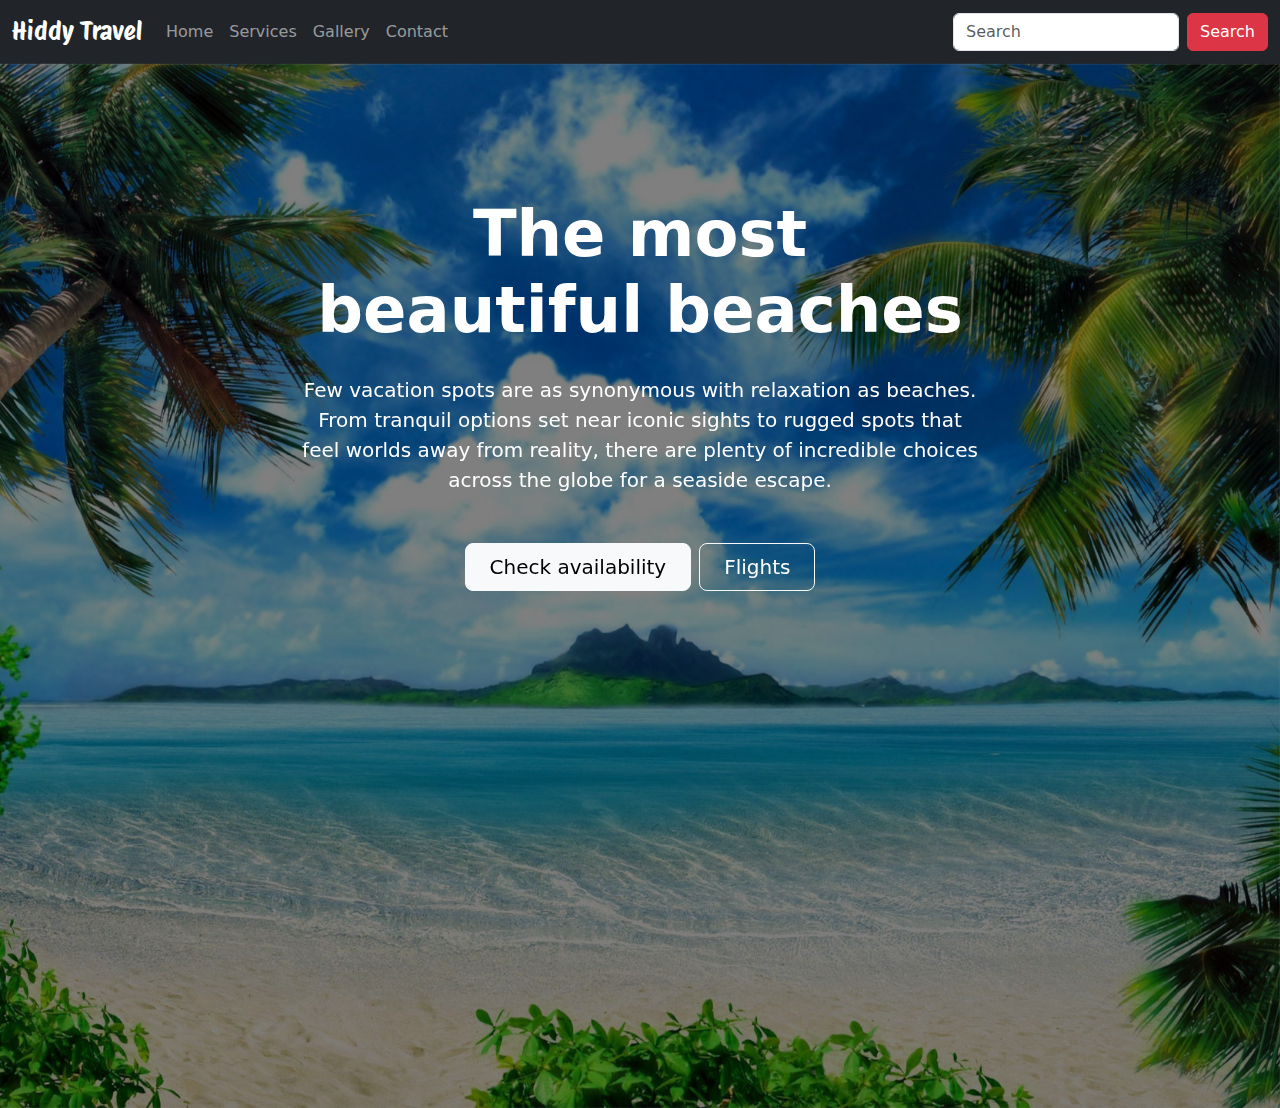
<file: index.html>
<!DOCTYPE html>
<html lang="en">

<head>
    <meta charset="UTF-8">
    <meta name="viewport" content="width=device-width, initial-scale=1.0">
    <link href="https://cdn.jsdelivr.net/npm/bootstrap@5.3.3/dist/css/bootstrap.min.css" rel="stylesheet"
        integrity="sha384-QWTKZyjpPEjISv5WaRU9OFeRpok6YctnYmDr5pNlyT2bRjXh0JMhjY6hW+ALEwIH" crossorigin="anonymous">
    <link rel="stylesheet" href="styles.css">
    <link rel="preconnect" href="https://fonts.googleapis.com">
    <link rel="preconnect" href="https://fonts.gstatic.com" crossorigin>
    <link href="https://fonts.googleapis.com/css2?family=Protest+Riot&display=swap" rel="stylesheet">
    <title>Bootstrap</title>
</head>

<body>
    <nav class="navbar navbar-expand-sm navbar-dark bg-dark">
        <div class="container-fluid">
            <a class="navbar-brand" href="">Hiddy Travel</a>
            <button class="navbar-toggler" type="button" data-bs-toggle="collapse" data-bs-target="#mynavbar">
                <span class="navbar-toggler-icon"></span>
            </button>
            <div class="collapse navbar-collapse" id="mynavbar">
                <ul class="navbar-nav me-auto">
                    <li class="nav-item">
                        <a class="nav-link" href="home.html">Home</a>
                    </li>
                    <li class="nav-item">
                        <a class="nav-link" href="services.html">Services</a>
                    </li>
                    <li class="nav-item">
                        <a class="nav-link" href="gallery.html">Gallery</a>
                    </li>
                    <li class="nav-item">
                        <a class="nav-link" href="contact.html">Contact</a>
                    </li>
                </ul>
                <form class="d-flex">
                    <input class="form-control me-2" type="text" placeholder="Search">
                    <button class="btn btn-danger" type="button">Search</button>
                </form>
            </div>
        </div>
    </nav>

    <!-- Hero 1 - HCF Bootstrap 5 Component -->
    <section class="px-5 py-6 py-xxl-10 hcf-bp-center hcf-bs-cover hcf-overlay hcf-transform img-fluid"
        style="background-image: url(/images/IntroBeach.jpg);">
        <div class="container">
            <div class="row justify-content-md-center">
                <div class="col-12 col-md-11 col-lg-9 col-xl-7 col-xxl-6 text-center text-white">
                    <h1 class="display-3 fw-bold mb-3">The most beautiful beaches</h1>
                    <p class="lead mb-5">Few vacation spots are as synonymous with relaxation as beaches.
                        From tranquil options set near iconic sights to rugged spots that feel worlds away from reality,
                        there are plenty of incredible choices across the globe for a seaside escape. </p>
                    <div class="d-grid gap-2 d-sm-flex justify-content-sm-center">
                        <button type="button" class="btn btn-light btn-lg px-4 gap-3"><a
                                href="https://www.ca.kayak.com/hotels">Check availability</a></button>
                        <button type="button" class="btn btn-outline-light btn-lg px-4"><a
                                href="https://www.ca.kayak.com/flights" style="color: white;">Flights</a></button>
                    </div>
                </div>
            </div>
        </div>
    </section>

    <script src="https://cdn.jsdelivr.net/npm/bootstrap@5.3.3/dist/js/bootstrap.bundle.min.js"
        integrity="sha384-YvpcrYf0tY3lHB60NNkmXc5s9fDVZLESaAA55NDzOxhy9GkcIdslK1eN7N6jIeHz"
        crossorigin="anonymous"></script>
</body>

</html>
</file>
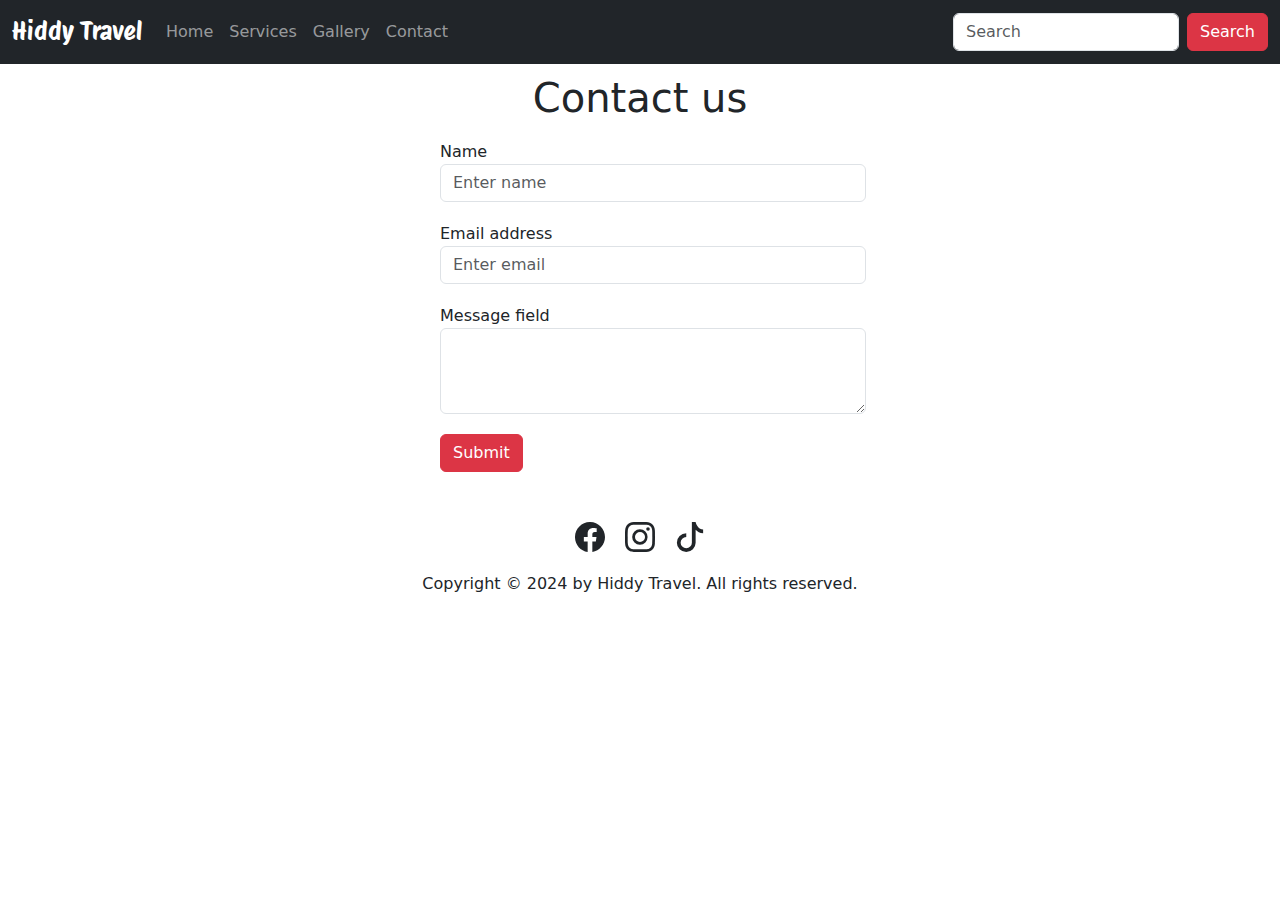
<file: contact.html>
<!DOCTYPE html>
<html lang="en">

<head>
    <meta charset="UTF-8">
    <meta name="viewport" content="width=device-width, initial-scale=1.0">
    <link href="https://cdn.jsdelivr.net/npm/bootstrap@5.3.3/dist/css/bootstrap.min.css" rel="stylesheet"
        integrity="sha384-QWTKZyjpPEjISv5WaRU9OFeRpok6YctnYmDr5pNlyT2bRjXh0JMhjY6hW+ALEwIH" crossorigin="anonymous">
    <link rel="stylesheet"
        href="https://fonts.googleapis.com/css2?family=Material+Symbols+Outlined:opsz,wght,FILL,GRAD@24,400,0,0" />
    <link rel="stylesheet" href="styles.css">
    <link rel="preconnect" href="https://fonts.googleapis.com">
    <link rel="preconnect" href="https://fonts.gstatic.com" crossorigin>
    <link href="https://fonts.googleapis.com/css2?family=Protest+Riot&display=swap" rel="stylesheet">
    <title>Bootstrap</title>
</head>

<body>
    <nav class="navbar navbar-expand-sm navbar-dark bg-dark">
        <div class="container-fluid">
            <a class="navbar-brand" href="">Hiddy Travel</a>
            <button class="navbar-toggler" type="button" data-bs-toggle="collapse" data-bs-target="#mynavbar">
                <span class="navbar-toggler-icon"></span>
            </button>
            <div class="collapse navbar-collapse" id="mynavbar">
                <ul class="navbar-nav me-auto">
                    <li class="nav-item">
                        <a class="nav-link" href="home.html">Home</a>
                    </li>
                    <li class="nav-item">
                        <a class="nav-link" href="services.html">Services</a>
                    </li>
                    <li class="nav-item">
                        <a class="nav-link" href="gallery.html">Gallery</a>
                    </li>
                    <li class="nav-item">
                        <a class="nav-link" href="contact.html">Contact</a>
                    </li>
                </ul>
                <form class="d-flex">
                    <input class="form-control me-2" type="text" placeholder="Search">
                    <button class="btn btn-danger" type="button">Search</button>
                </form>
            </div>
        </div>
    </nav>

    <h1>Contact us</h1>
    <div class="container-form">
        <form>
            <div class="form-group">
                <label for="exampleInputEmail1">Name</label>
                <input type="name" class="form-control" id="inputname" aria-describedby="nameHelp"
                    placeholder="Enter name">
            </div>
            <div class="form-group">
                <label for="exampleInputEmail1">Email address</label>
                <input type="email" class="form-control" id="exampleInputEmail1" aria-describedby="emailHelp"
                    placeholder="Enter email">
            </div>
            <div class="form-group">
                <label for="exampleFormControlTextarea1">Message field</label>
                <textarea class="form-control" id="exampleFormControlTextarea1" rows="3"></textarea>
            </div>
            <button type="submit" class="btn btn-danger">Submit</button>
        </form>
    </div>

    <footer class="container-footer">
        <div class="socialmedia">
            <div class="icon">
                <svg xmlns="http://www.w3.org/2000/svg" width="30" height="30" fill="currentColor"
                    class="bi bi-facebook" viewBox="0 0 16 16">
                    <path
                        d="M16 8.049c0-4.446-3.582-8.05-8-8.05C3.58 0-.002 3.603-.002 8.05c0 4.017 2.926 7.347 6.75 7.951v-5.625h-2.03V8.05H6.75V6.275c0-2.017 1.195-3.131 3.022-3.131.876 0 1.791.157 1.791.157v1.98h-1.009c-.993 0-1.303.621-1.303 1.258v1.51h2.218l-.354 2.326H9.25V16c3.824-.604 6.75-3.934 6.75-7.951" />
                </svg>
            </div>
            <div class="icon">
                <svg xmlns="http://www.w3.org/2000/svg" width="30" height="30" fill="currentColor"
                    class="bi bi-instagram" viewBox="0 0 16 16">
                    <path
                        d="M8 0C5.829 0 5.556.01 4.703.048 3.85.088 3.269.222 2.76.42a3.9 3.9 0 0 0-1.417.923A3.9 3.9 0 0 0 .42 2.76C.222 3.268.087 3.85.048 4.7.01 5.555 0 5.827 0 8.001c0 2.172.01 2.444.048 3.297.04.852.174 1.433.372 1.942.205.526.478.972.923 1.417.444.445.89.719 1.416.923.51.198 1.09.333 1.942.372C5.555 15.99 5.827 16 8 16s2.444-.01 3.298-.048c.851-.04 1.434-.174 1.943-.372a3.9 3.9 0 0 0 1.416-.923c.445-.445.718-.891.923-1.417.197-.509.332-1.09.372-1.942C15.99 10.445 16 10.173 16 8s-.01-2.445-.048-3.299c-.04-.851-.175-1.433-.372-1.941a3.9 3.9 0 0 0-.923-1.417A3.9 3.9 0 0 0 13.24.42c-.51-.198-1.092-.333-1.943-.372C10.443.01 10.172 0 7.998 0zm-.717 1.442h.718c2.136 0 2.389.007 3.232.046.78.035 1.204.166 1.486.275.373.145.64.319.92.599s.453.546.598.92c.11.281.24.705.275 1.485.039.843.047 1.096.047 3.231s-.008 2.389-.047 3.232c-.035.78-.166 1.203-.275 1.485a2.5 2.5 0 0 1-.599.919c-.28.28-.546.453-.92.598-.28.11-.704.24-1.485.276-.843.038-1.096.047-3.232.047s-2.39-.009-3.233-.047c-.78-.036-1.203-.166-1.485-.276a2.5 2.5 0 0 1-.92-.598 2.5 2.5 0 0 1-.6-.92c-.109-.281-.24-.705-.275-1.485-.038-.843-.046-1.096-.046-3.233s.008-2.388.046-3.231c.036-.78.166-1.204.276-1.486.145-.373.319-.64.599-.92s.546-.453.92-.598c.282-.11.705-.24 1.485-.276.738-.034 1.024-.044 2.515-.045zm4.988 1.328a.96.96 0 1 0 0 1.92.96.96 0 0 0 0-1.92m-4.27 1.122a4.109 4.109 0 1 0 0 8.217 4.109 4.109 0 0 0 0-8.217m0 1.441a2.667 2.667 0 1 1 0 5.334 2.667 2.667 0 0 1 0-5.334" />
                </svg>
            </div>
            <div class="icon">
                <svg xmlns="http://www.w3.org/2000/svg" width="30" height="30" fill="currentColor" class="bi bi-tiktok"
                    viewBox="0 0 16 16">
                    <path
                        d="M9 0h1.98c.144.715.54 1.617 1.235 2.512C12.895 3.389 13.797 4 15 4v2c-1.753 0-3.07-.814-4-1.829V11a5 5 0 1 1-5-5v2a3 3 0 1 0 3 3z" />
                </svg>
            </div>
        </div>
        <p>Copyright © 2024 by Hiddy Travel. All rights reserved.</p>
    </footer>

    <script src="https://cdn.jsdelivr.net/npm/bootstrap@5.3.3/dist/js/bootstrap.bundle.min.js"
        integrity="sha384-YvpcrYf0tY3lHB60NNkmXc5s9fDVZLESaAA55NDzOxhy9GkcIdslK1eN7N6jIeHz"
        crossorigin="anonymous"></script>

</body>

</html>
</file>
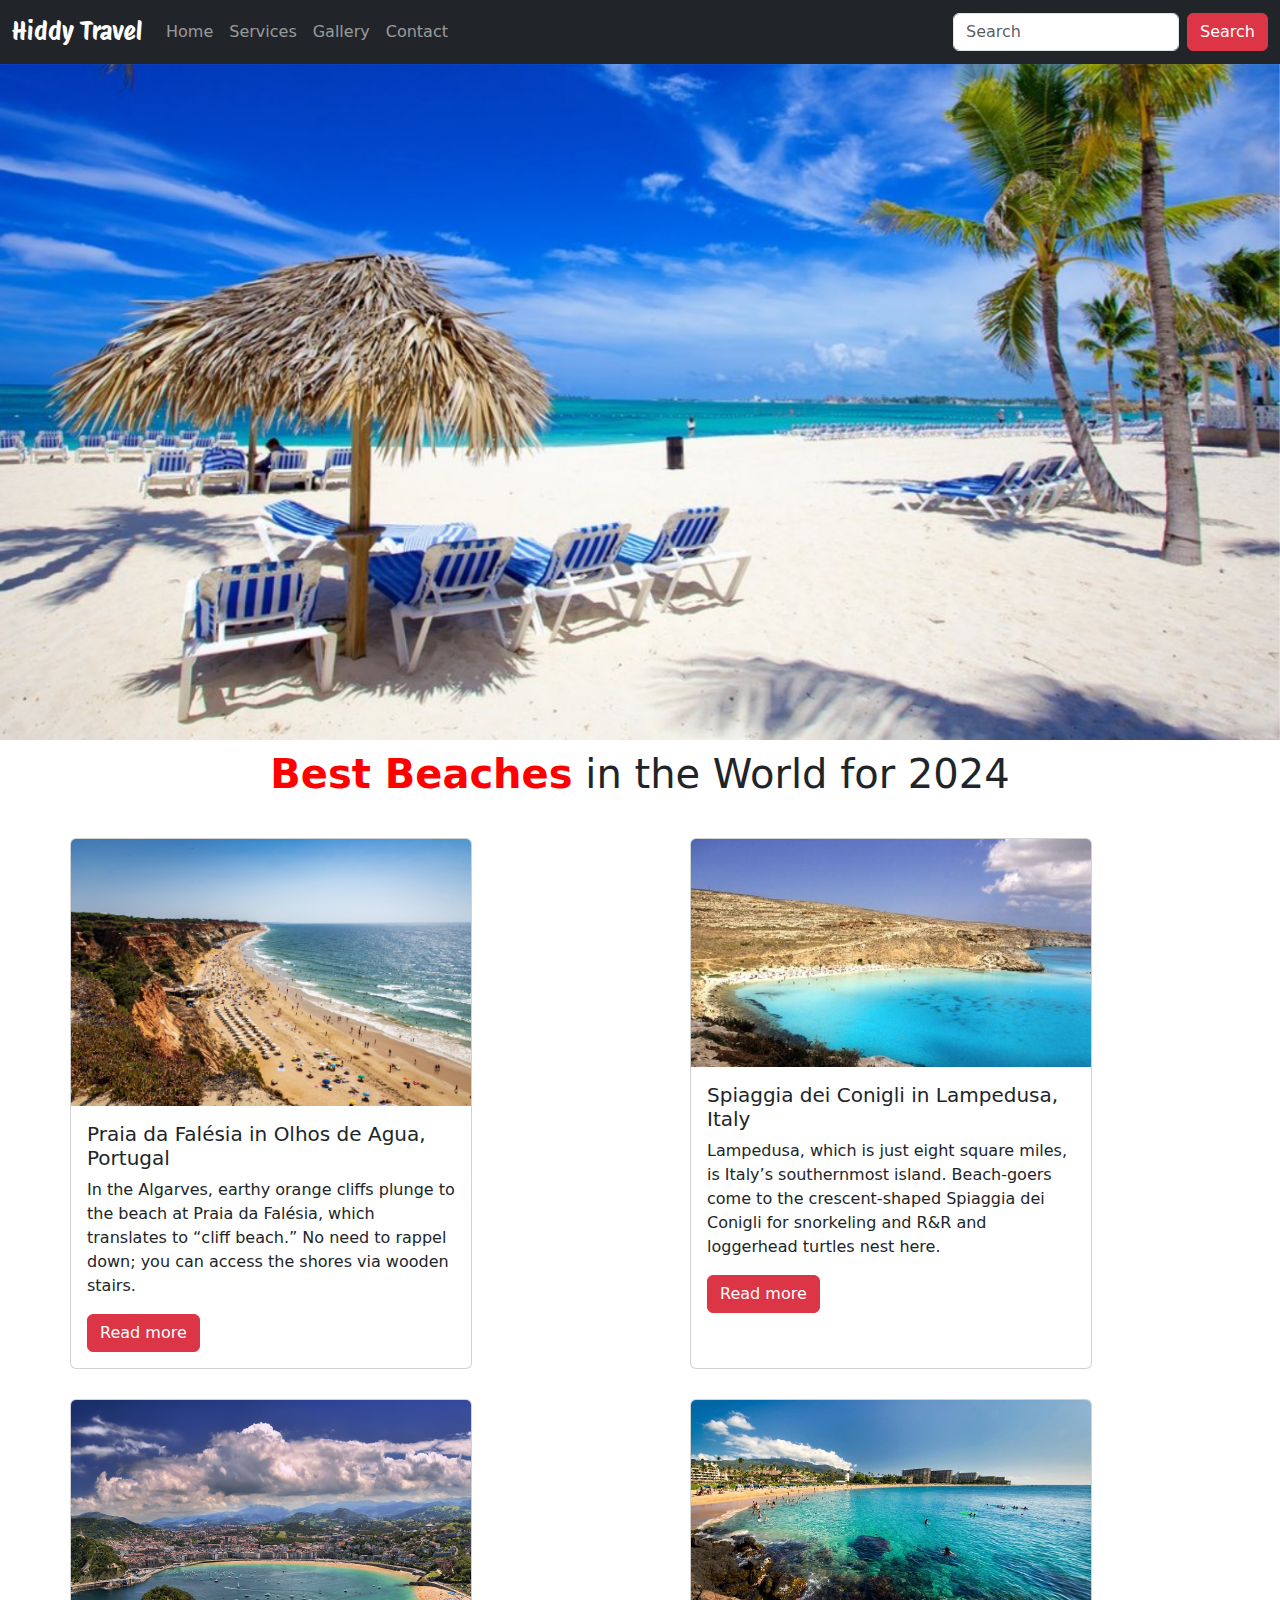
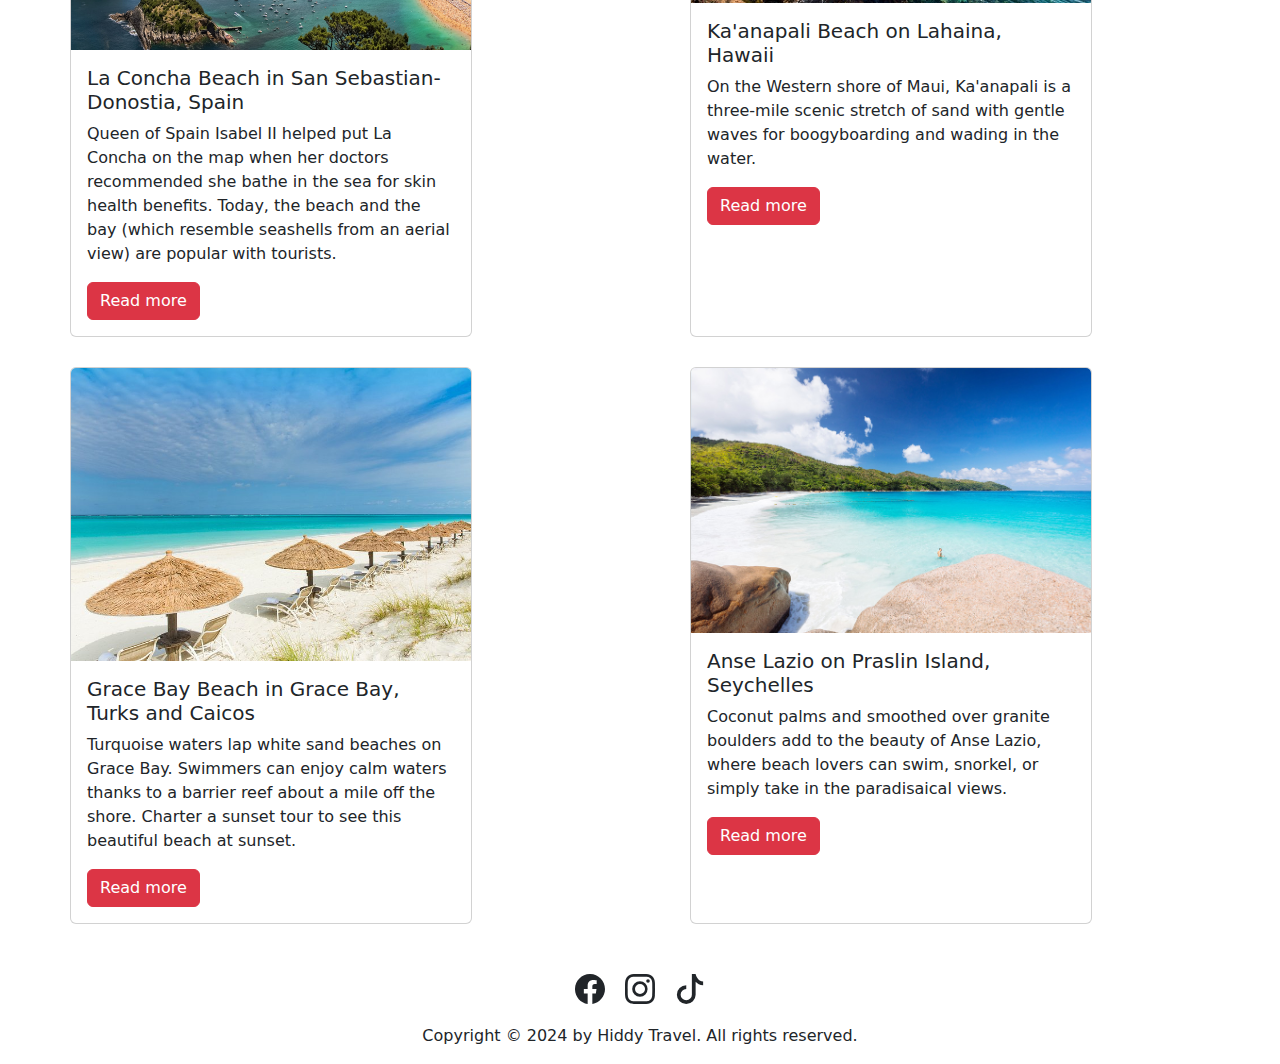
<file: gallery.html>
<!DOCTYPE html>
<html lang="en">

<head>
    <meta charset="UTF-8">
    <meta name="viewport" content="width=device-width, initial-scale=1.0">
    <link href="https://cdn.jsdelivr.net/npm/bootstrap@5.3.3/dist/css/bootstrap.min.css" rel="stylesheet"
        integrity="sha384-QWTKZyjpPEjISv5WaRU9OFeRpok6YctnYmDr5pNlyT2bRjXh0JMhjY6hW+ALEwIH" crossorigin="anonymous">
    <link rel="stylesheet"
        href="https://fonts.googleapis.com/css2?family=Material+Symbols+Outlined:opsz,wght,FILL,GRAD@24,400,0,0" />
    <link rel="stylesheet" href="styles.css">
    <link rel="preconnect" href="https://fonts.googleapis.com">
    <link rel="preconnect" href="https://fonts.gstatic.com" crossorigin>
    <link href="https://fonts.googleapis.com/css2?family=Protest+Riot&display=swap" rel="stylesheet">
    <title>Bootstrap</title>
</head>

<body>
    <nav class="navbar navbar-expand-sm navbar-dark bg-dark">
        <div class="container-fluid">
            <a class="navbar-brand" href="">Hiddy Travel</a>
            <button class="navbar-toggler" type="button" data-bs-toggle="collapse" data-bs-target="#mynavbar">
                <span class="navbar-toggler-icon"></span>
            </button>
            <div class="collapse navbar-collapse" id="mynavbar">
                <ul class="navbar-nav me-auto">
                    <li class="nav-item">
                        <a class="nav-link" href="home.html">Home</a>
                    </li>
                    <li class="nav-item">
                        <a class="nav-link" href="services.html">Services</a>
                    </li>
                    <li class="nav-item">
                        <a class="nav-link" href="gallery.html">Gallery</a>
                    </li>
                    <li class="nav-item">
                        <a class="nav-link" href="contact.html">Contact</a>
                    </li>
                </ul>
                <form class="d-flex">
                    <input class="form-control me-2" type="text" placeholder="Search">
                    <button class="btn btn-danger" type="button">Search</button>
                </form>
            </div>
        </div>
    </nav>

    <div id="carouselExampleSlidesOnly" class="carousel slide" data-bs-ride="carousel">
        <div class="carousel-inner">
            <div class="carousel-item active">
                <img src="images/gallery1.jpg" class="d-block w-100" alt="...">
            </div>
            <div class="carousel-item">
                <img src="images/gallery2.jpg" class="d-block w-100" alt="...">
            </div>
            <div class="carousel-item">
                <img src="images/gallery3.jpg" class="d-block w-100" alt="...">
            </div>
        </div>
    </div>

    <h1><span style="color:red; font-weight: bold;">Best Beaches</span> in the World for 2024</h1>

    <div class="container-card">
        <div class="card" style="width:400px;">
            <img class="card-img-top" src="/images/top1.jpg" alt="Card image">
            <div class="card-body">
                <h5 class="card-title">Praia da Falésia in Olhos de Agua, Portugal</h5>
                <p class="card-text">In the Algarves, earthy orange cliffs plunge to the beach at Praia da
                    Falésia,
                    which translates to “cliff beach.” No need to rappel down; you can access the shores via
                    wooden
                    stairs.</p>
                <a href="#" class="btn btn-danger">Read more</a>
            </div>
        </div>

        <div class="card" style="width:400px;">
            <img class="card-img-top" src="/images/top2.jpg" alt="Card image">
            <div class="card-body">
                <h5 class="card-title">Spiaggia dei Conigli in Lampedusa, Italy</h5>
                <p class="card-text">Lampedusa, which is just eight square miles, is Italy’s southernmost
                    island.
                    Beach-goers come to the crescent-shaped Spiaggia dei Conigli for snorkeling and R&R and
                    loggerhead
                    turtles nest here.</p>
                <a href="#" class="btn btn-danger">Read more</a>
            </div>
        </div>

        <div class="card" style="width:400px;">
            <img class="card-img-top" src="/images/top3.jpg" alt="Card image">
            <div class="card-body">
                <h5 class="card-title">La Concha Beach in San Sebastian-Donostia, Spain</h5>
                <p class="card-text">Queen of Spain Isabel II helped put La Concha on the map when her doctors
                    recommended she bathe in the sea for skin health benefits. Today, the beach and the bay
                    (which
                    resemble seashells from an aerial view) are popular with tourists.</p>
                <a href="#" class="btn btn-danger">Read more</a>
            </div>
        </div>

        <div class="card" style="width:400px;">
            <img class="card-img-top" src="/images/top4.jpg" alt="Card image">
            <div class="card-body">
                <h5 class="card-title">Ka'anapali Beach on Lahaina, Hawaii</h5>
                <p class="card-text">On the Western shore of Maui, Ka'anapali is a three-mile scenic stretch of
                    sand
                    with gentle waves for boogyboarding and wading in the water.</p>
                <a href="#" class="btn btn-danger">Read more</a>
            </div>
        </div>

        <div class="card" style="width:400px;">
            <img class="card-img-top" src="/images/top5.jpg" alt="Card image">
            <div class="card-body">
                <h5 class="card-title">Grace Bay Beach in Grace Bay, Turks and Caicos</h5>
                <p class="card-text">Turquoise waters lap white sand beaches on Grace Bay. Swimmers can enjoy
                    calm
                    waters thanks to a barrier reef about a mile off the shore. Charter a sunset tour to see
                    this
                    beautiful beach at sunset.</p>
                <a href="#" class="btn btn-danger">Read more</a>
            </div>
        </div>

        <div class="card" style="width:400px;">
            <img class="card-img-top" src="/images/top6.jpg" alt="Card image">
            <div class="card-body">
                <h5 class="card-title">Anse Lazio on Praslin Island, Seychelles</h5>
                <p class="card-text">Coconut palms and smoothed over granite boulders add to the beauty of Anse
                    Lazio,
                    where beach lovers can swim, snorkel, or simply take in the paradisaical views.</p>
                <a href="#" class="btn btn-danger">Read more</a>
            </div>
        </div>

    </div>

    <footer class="container-footer">
        <div class="socialmedia">
            <div class="icon">
                <svg xmlns="http://www.w3.org/2000/svg" width="30" height="30" fill="currentColor"
                    class="bi bi-facebook" viewBox="0 0 16 16">
                    <path
                        d="M16 8.049c0-4.446-3.582-8.05-8-8.05C3.58 0-.002 3.603-.002 8.05c0 4.017 2.926 7.347 6.75 7.951v-5.625h-2.03V8.05H6.75V6.275c0-2.017 1.195-3.131 3.022-3.131.876 0 1.791.157 1.791.157v1.98h-1.009c-.993 0-1.303.621-1.303 1.258v1.51h2.218l-.354 2.326H9.25V16c3.824-.604 6.75-3.934 6.75-7.951" />
                </svg>
            </div>
            <div class="icon">
                <svg xmlns="http://www.w3.org/2000/svg" width="30" height="30" fill="currentColor"
                    class="bi bi-instagram" viewBox="0 0 16 16">
                    <path
                        d="M8 0C5.829 0 5.556.01 4.703.048 3.85.088 3.269.222 2.76.42a3.9 3.9 0 0 0-1.417.923A3.9 3.9 0 0 0 .42 2.76C.222 3.268.087 3.85.048 4.7.01 5.555 0 5.827 0 8.001c0 2.172.01 2.444.048 3.297.04.852.174 1.433.372 1.942.205.526.478.972.923 1.417.444.445.89.719 1.416.923.51.198 1.09.333 1.942.372C5.555 15.99 5.827 16 8 16s2.444-.01 3.298-.048c.851-.04 1.434-.174 1.943-.372a3.9 3.9 0 0 0 1.416-.923c.445-.445.718-.891.923-1.417.197-.509.332-1.09.372-1.942C15.99 10.445 16 10.173 16 8s-.01-2.445-.048-3.299c-.04-.851-.175-1.433-.372-1.941a3.9 3.9 0 0 0-.923-1.417A3.9 3.9 0 0 0 13.24.42c-.51-.198-1.092-.333-1.943-.372C10.443.01 10.172 0 7.998 0zm-.717 1.442h.718c2.136 0 2.389.007 3.232.046.78.035 1.204.166 1.486.275.373.145.64.319.92.599s.453.546.598.92c.11.281.24.705.275 1.485.039.843.047 1.096.047 3.231s-.008 2.389-.047 3.232c-.035.78-.166 1.203-.275 1.485a2.5 2.5 0 0 1-.599.919c-.28.28-.546.453-.92.598-.28.11-.704.24-1.485.276-.843.038-1.096.047-3.232.047s-2.39-.009-3.233-.047c-.78-.036-1.203-.166-1.485-.276a2.5 2.5 0 0 1-.92-.598 2.5 2.5 0 0 1-.6-.92c-.109-.281-.24-.705-.275-1.485-.038-.843-.046-1.096-.046-3.233s.008-2.388.046-3.231c.036-.78.166-1.204.276-1.486.145-.373.319-.64.599-.92s.546-.453.92-.598c.282-.11.705-.24 1.485-.276.738-.034 1.024-.044 2.515-.045zm4.988 1.328a.96.96 0 1 0 0 1.92.96.96 0 0 0 0-1.92m-4.27 1.122a4.109 4.109 0 1 0 0 8.217 4.109 4.109 0 0 0 0-8.217m0 1.441a2.667 2.667 0 1 1 0 5.334 2.667 2.667 0 0 1 0-5.334" />
                </svg>
            </div>
            <div class="icon">
                <svg xmlns="http://www.w3.org/2000/svg" width="30" height="30" fill="currentColor" class="bi bi-tiktok"
                    viewBox="0 0 16 16">
                    <path
                        d="M9 0h1.98c.144.715.54 1.617 1.235 2.512C12.895 3.389 13.797 4 15 4v2c-1.753 0-3.07-.814-4-1.829V11a5 5 0 1 1-5-5v2a3 3 0 1 0 3 3z" />
                </svg>
            </div>
        </div>
        <p>Copyright © 2024 by Hiddy Travel. All rights reserved.</p>
    </footer>

    <script src="https://cdn.jsdelivr.net/npm/bootstrap@5.3.3/dist/js/bootstrap.bundle.min.js"
        integrity="sha384-YvpcrYf0tY3lHB60NNkmXc5s9fDVZLESaAA55NDzOxhy9GkcIdslK1eN7N6jIeHz"
        crossorigin="anonymous"></script>

</body>

</html>
</file>
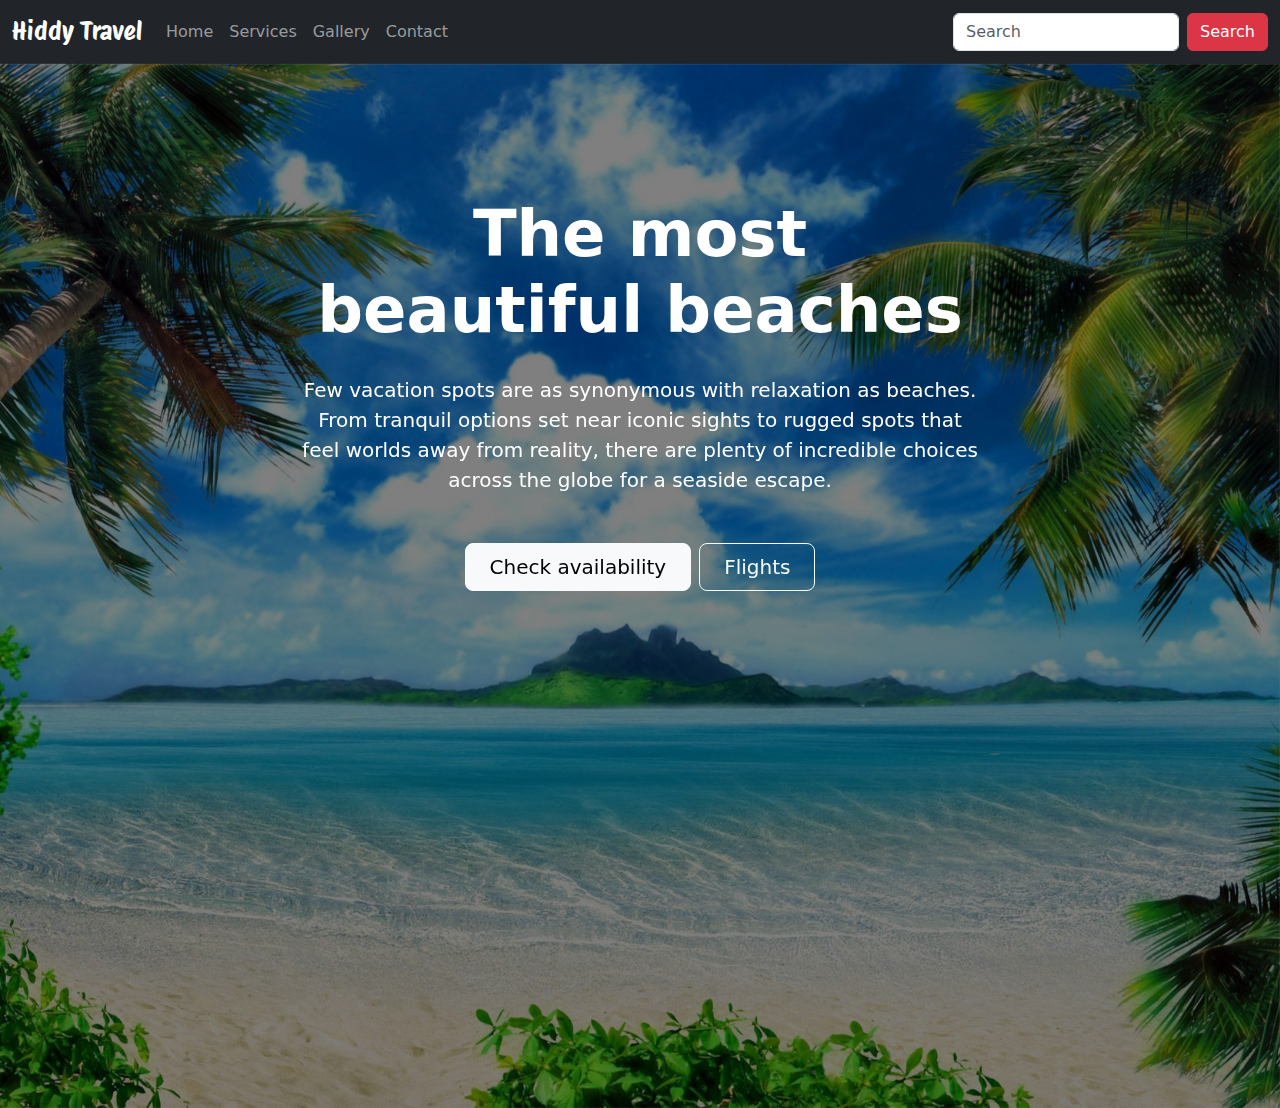
<file: home.html>
<!DOCTYPE html>
<html lang="en">

<head>
    <meta charset="UTF-8">
    <meta name="viewport" content="width=device-width, initial-scale=1.0">
    <link href="https://cdn.jsdelivr.net/npm/bootstrap@5.3.3/dist/css/bootstrap.min.css" rel="stylesheet"
        integrity="sha384-QWTKZyjpPEjISv5WaRU9OFeRpok6YctnYmDr5pNlyT2bRjXh0JMhjY6hW+ALEwIH" crossorigin="anonymous">
    <link rel="stylesheet" href="styles.css">
    <link rel="preconnect" href="https://fonts.googleapis.com">
    <link rel="preconnect" href="https://fonts.gstatic.com" crossorigin>
    <link href="https://fonts.googleapis.com/css2?family=Protest+Riot&display=swap" rel="stylesheet">
    <title>Bootstrap</title>
</head>

<body>
    <nav class="navbar navbar-expand-sm navbar-dark bg-dark">
        <div class="container-fluid">
            <a class="navbar-brand" href="">Hiddy Travel</a>
            <button class="navbar-toggler" type="button" data-bs-toggle="collapse" data-bs-target="#mynavbar">
                <span class="navbar-toggler-icon"></span>
            </button>
            <div class="collapse navbar-collapse" id="mynavbar">
                <ul class="navbar-nav me-auto">
                    <li class="nav-item">
                        <a class="nav-link" href="home.html">Home</a>
                    </li>
                    <li class="nav-item">
                        <a class="nav-link" href="services.html">Services</a>
                    </li>
                    <li class="nav-item">
                        <a class="nav-link" href="gallery.html">Gallery</a>
                    </li>
                    <li class="nav-item">
                        <a class="nav-link" href="contact.html">Contact</a>
                    </li>
                </ul>
                <form class="d-flex">
                    <input class="form-control me-2" type="text" placeholder="Search">
                    <button class="btn btn-danger" type="button">Search</button>
                </form>
            </div>
        </div>
    </nav>

    <!-- Hero 1 - HCF Bootstrap 5 Component -->
    <section class="px-5 py-6 py-xxl-10 hcf-bp-center hcf-bs-cover hcf-overlay hcf-transform img-fluid"
        style="background-image: url(/images/IntroBeach.jpg);">
        <div class="container">
            <div class="row justify-content-md-center">
                <div class="col-12 col-md-11 col-lg-9 col-xl-7 col-xxl-6 text-center text-white">
                    <h1 class="display-3 fw-bold mb-3">The most beautiful beaches</h1>
                    <p class="lead mb-5">Few vacation spots are as synonymous with relaxation as beaches.
                        From tranquil options set near iconic sights to rugged spots that feel worlds away from reality,
                        there are plenty of incredible choices across the globe for a seaside escape. </p>
                    <div class="d-grid gap-2 d-sm-flex justify-content-sm-center">
                        <button type="button" class="btn btn-light btn-lg px-4 gap-3">Check availability</button>
                        <button type="button" class="btn btn-outline-light btn-lg px-4">Flights</button>
                    </div>
                </div>
            </div>
        </div>
    </section>

    <script src="https://cdn.jsdelivr.net/npm/bootstrap@5.3.3/dist/js/bootstrap.bundle.min.js"
        integrity="sha384-YvpcrYf0tY3lHB60NNkmXc5s9fDVZLESaAA55NDzOxhy9GkcIdslK1eN7N6jIeHz"
        crossorigin="anonymous"></script>
</body>

</html>
</file>
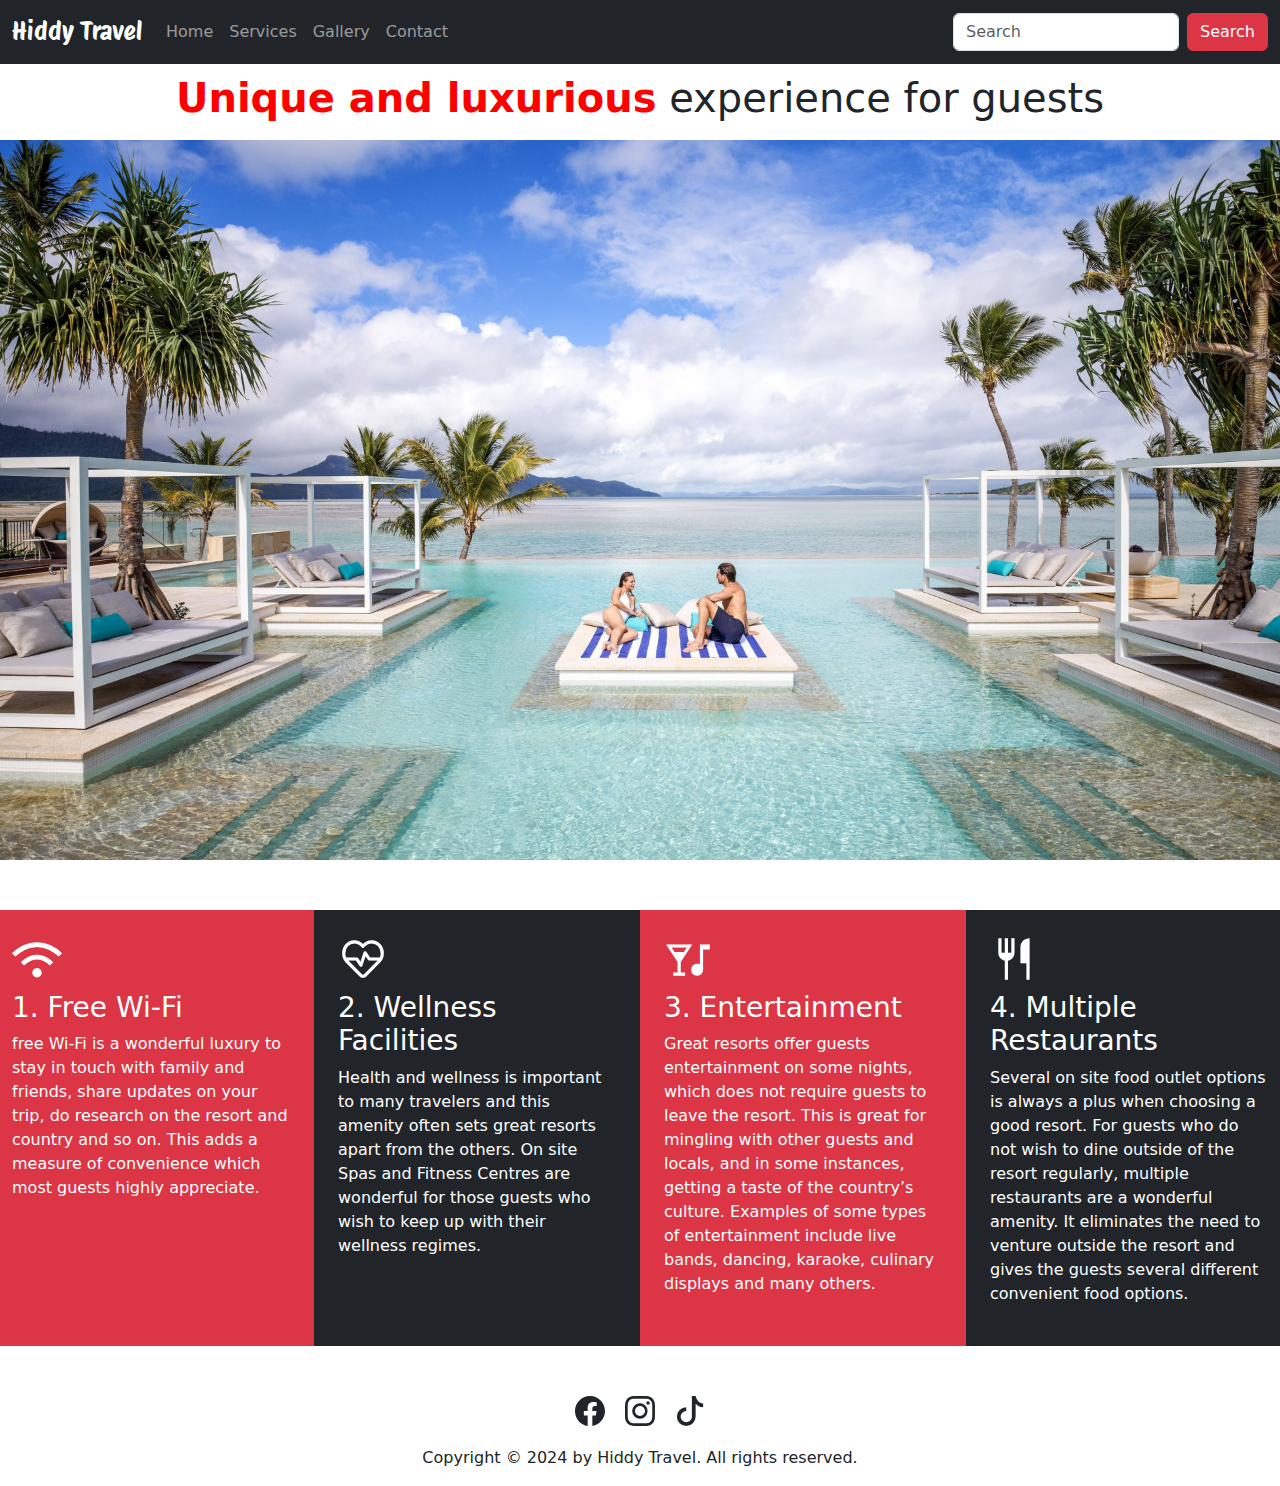
<file: services.html>
<!DOCTYPE html>
<html lang="en">

<head>
    <meta charset="UTF-8">
    <meta name="viewport" content="width=device-width, initial-scale=1.0">
    <link href="https://cdn.jsdelivr.net/npm/bootstrap@5.3.3/dist/css/bootstrap.min.css" rel="stylesheet"
        integrity="sha384-QWTKZyjpPEjISv5WaRU9OFeRpok6YctnYmDr5pNlyT2bRjXh0JMhjY6hW+ALEwIH" crossorigin="anonymous">
    <link rel="stylesheet"
        href="https://fonts.googleapis.com/css2?family=Material+Symbols+Outlined:opsz,wght,FILL,GRAD@24,400,0,0" />
    <link rel="stylesheet" href="styles.css">
    <link rel="preconnect" href="https://fonts.googleapis.com">
    <link rel="preconnect" href="https://fonts.gstatic.com" crossorigin>
    <link href="https://fonts.googleapis.com/css2?family=Protest+Riot&display=swap" rel="stylesheet">
    <title>Bootstrap</title>
</head>

<body>
    <nav class="navbar navbar-expand-sm navbar-dark bg-dark">
        <div class="container-fluid">
            <a class="navbar-brand" href="">Hiddy Travel</a>
            <button class="navbar-toggler" type="button" data-bs-toggle="collapse" data-bs-target="#mynavbar">
                <span class="navbar-toggler-icon"></span>
            </button>
            <div class="collapse navbar-collapse" id="mynavbar">
                <ul class="navbar-nav me-auto">
                    <li class="nav-item">
                        <a class="nav-link" href="home.html">Home</a>
                    </li>
                    <li class="nav-item">
                        <a class="nav-link" href="services.html">Services</a>
                    </li>
                    <li class="nav-item">
                        <a class="nav-link" href="gallery.html">Gallery</a>
                    </li>
                    <li class="nav-item">
                        <a class="nav-link" href="contact.html">Contact</a>
                    </li>
                </ul>
                <form class="d-flex">
                    <input class="form-control me-2" type="text" placeholder="Search">
                    <button class="btn btn-danger" type="button">Search</button>
                </form>
            </div>
        </div>
    </nav>

    <h1><span style="color: red; font-weight: bold;">Unique and luxurious</span> experience for guests</h1>

    <div><img class="banner" src="images/service.jpg"></div>

    <!-- Equal size -->
    <div class="row">
        <div class="col p-4 bg-danger text-white">
            <span class="material-symbols-outlined" style="font-size: 50px">wifi</span>
            <h3>1. Free Wi-Fi</h3>
            <p>free Wi-Fi is a wonderful luxury to stay in touch with family and friends, share updates on your trip, do
                research on the resort and country and so on. This adds a measure of convenience which most guests
                highly appreciate.</p>
        </div>
        <div class="col p-4 bg-dark text-white">
            <span class="material-symbols-outlined" style="font-size: 50px">ecg_heart</span>
            <h3>2. Wellness Facilities</h3>
            <p>Health and wellness is important to many travelers and this amenity often sets great resorts apart from
                the others. On site Spas and Fitness Centres are wonderful for those guests who wish to keep up with
                their wellness regimes.</p>
        </div>
        <div class="col p-4 bg-danger text-white">
            <span class="material-symbols-outlined" style="font-size: 50px">nightlife</span>
            <h3>3. Entertainment</h3>
            <p>Great resorts offer guests entertainment on some nights, which does not require guests to leave the
                resort. This is great for mingling with other guests and locals, and in some instances, getting a taste
                of the country’s culture. Examples of some types of entertainment include live bands, dancing, karaoke,
                culinary displays and many others.</p>
        </div>
        <div class="col p-4 bg-dark text-white">
            <span class="material-symbols-outlined" style="font-size: 50px">restaurant</span>
            <h3>4. Multiple Restaurants</h3>
            <p>Several on site food outlet options is always a plus when choosing a good resort. For guests who do not
                wish to dine outside of the resort regularly, multiple restaurants are a wonderful amenity. It
                eliminates the need to venture outside the resort and gives the guests several different convenient food
                options.</p>
        </div>
    </div>

    <footer class="container-footer">
        <div class="socialmedia">
            <div class="icon">
                <svg xmlns="http://www.w3.org/2000/svg" width="30" height="30" fill="currentColor"
                    class="bi bi-facebook" viewBox="0 0 16 16">
                    <path
                        d="M16 8.049c0-4.446-3.582-8.05-8-8.05C3.58 0-.002 3.603-.002 8.05c0 4.017 2.926 7.347 6.75 7.951v-5.625h-2.03V8.05H6.75V6.275c0-2.017 1.195-3.131 3.022-3.131.876 0 1.791.157 1.791.157v1.98h-1.009c-.993 0-1.303.621-1.303 1.258v1.51h2.218l-.354 2.326H9.25V16c3.824-.604 6.75-3.934 6.75-7.951" />
                </svg>
            </div>
            <div class="icon">
                <svg xmlns="http://www.w3.org/2000/svg" width="30" height="30" fill="currentColor"
                    class="bi bi-instagram" viewBox="0 0 16 16">
                    <path
                        d="M8 0C5.829 0 5.556.01 4.703.048 3.85.088 3.269.222 2.76.42a3.9 3.9 0 0 0-1.417.923A3.9 3.9 0 0 0 .42 2.76C.222 3.268.087 3.85.048 4.7.01 5.555 0 5.827 0 8.001c0 2.172.01 2.444.048 3.297.04.852.174 1.433.372 1.942.205.526.478.972.923 1.417.444.445.89.719 1.416.923.51.198 1.09.333 1.942.372C5.555 15.99 5.827 16 8 16s2.444-.01 3.298-.048c.851-.04 1.434-.174 1.943-.372a3.9 3.9 0 0 0 1.416-.923c.445-.445.718-.891.923-1.417.197-.509.332-1.09.372-1.942C15.99 10.445 16 10.173 16 8s-.01-2.445-.048-3.299c-.04-.851-.175-1.433-.372-1.941a3.9 3.9 0 0 0-.923-1.417A3.9 3.9 0 0 0 13.24.42c-.51-.198-1.092-.333-1.943-.372C10.443.01 10.172 0 7.998 0zm-.717 1.442h.718c2.136 0 2.389.007 3.232.046.78.035 1.204.166 1.486.275.373.145.64.319.92.599s.453.546.598.92c.11.281.24.705.275 1.485.039.843.047 1.096.047 3.231s-.008 2.389-.047 3.232c-.035.78-.166 1.203-.275 1.485a2.5 2.5 0 0 1-.599.919c-.28.28-.546.453-.92.598-.28.11-.704.24-1.485.276-.843.038-1.096.047-3.232.047s-2.39-.009-3.233-.047c-.78-.036-1.203-.166-1.485-.276a2.5 2.5 0 0 1-.92-.598 2.5 2.5 0 0 1-.6-.92c-.109-.281-.24-.705-.275-1.485-.038-.843-.046-1.096-.046-3.233s.008-2.388.046-3.231c.036-.78.166-1.204.276-1.486.145-.373.319-.64.599-.92s.546-.453.92-.598c.282-.11.705-.24 1.485-.276.738-.034 1.024-.044 2.515-.045zm4.988 1.328a.96.96 0 1 0 0 1.92.96.96 0 0 0 0-1.92m-4.27 1.122a4.109 4.109 0 1 0 0 8.217 4.109 4.109 0 0 0 0-8.217m0 1.441a2.667 2.667 0 1 1 0 5.334 2.667 2.667 0 0 1 0-5.334" />
                </svg>
            </div>
            <div class="icon">
                <svg xmlns="http://www.w3.org/2000/svg" width="30" height="30" fill="currentColor" class="bi bi-tiktok"
                    viewBox="0 0 16 16">
                    <path
                        d="M9 0h1.98c.144.715.54 1.617 1.235 2.512C12.895 3.389 13.797 4 15 4v2c-1.753 0-3.07-.814-4-1.829V11a5 5 0 1 1-5-5v2a3 3 0 1 0 3 3z" />
                </svg>
            </div>
        </div>
        <p>Copyright © 2024 by Hiddy Travel. All rights reserved.</p>
    </footer>

    <script src="https://cdn.jsdelivr.net/npm/bootstrap@5.3.3/dist/js/bootstrap.bundle.min.js"
        integrity="sha384-YvpcrYf0tY3lHB60NNkmXc5s9fDVZLESaAA55NDzOxhy9GkcIdslK1eN7N6jIeHz"
        crossorigin="anonymous"></script>

</body>

</html>
</file>
<file: styles.css>
* {
    margin: 0;
    padding: 0;
    box-sizing: content-box;
}

body {
    width: 100%;
}

h1 {
    text-align: center;
    padding: 10px;
}

a {
    text-decoration: none;
    color: black;
}

.navbar-brand {
    font-family: 'Protest Riot', sans-serif;
    animation: changeColor 5s infinite;
    font-size: 25px;
}

@keyframes changeColor {
    0% {
        color: rgb(255, 255, 255)
    }

    50% {
        color: rgb(73, 73, 73)
    }

    100% {
        color: rgb(255, 255, 255)
    }
}

/* Home */

.img-fluid {
    height: 100vh;
}

CSS.mb-6 {
    margin-bottom: 4.5rem;
}

.mb-7 {
    margin-bottom: 6rem;
}

.mb-8 {
    margin-bottom: 7.5rem;
}

.mb-9 {
    margin-bottom: 9rem;
}

.mb-10 {
    margin-bottom: 10.5rem;
}

.py-6 {
    padding-top: 4.5rem;
    padding-bottom: 4.5rem;
}

.py-7 {
    padding-top: 6rem;
    padding-bottom: 6rem;
}

.py-8 {
    padding-top: 7.5rem;
    padding-bottom: 7.5rem;
}

.py-9 {
    padding-top: 9rem;
    padding-bottom: 9rem;
}

.py-10 {
    padding-top: 10.5rem;
    padding-bottom: 10.5rem;
}

.hcf-bp-center {
    background-position: center;
}

.hcf-bs-cover {
    background-size: cover;
}

.hcf-overlay {
    --hcf-overlay-opacity: 0.5;
    --hcf-overlay-bg-color: var(--bs-black-rgb);
    position: relative;
}

.hcf-overlay::after {
    display: block;
    content: "";
    position: absolute;
    top: 0;
    right: 0;
    bottom: 0;
    left: 0;
    background-color: rgba(var(--hcf-overlay-bg-color),
            var(--hcf-overlay-opacity));
    z-index: 0;
}

.hcf-overlay>* {
    position: relative;
    z-index: 1;
}

.hcf-transform {
    transform: scale3d(1, 1, 1);
    transform-style: preserve-3d;
    transition: all 0.5s;
}

.hcf-transform:hover {
    transform: scale3d(1.02, 1.02, 1.02);
}

/* Services */

.row {
    margin-top: 50px;
}

.banner {
    width: 100%;
    height: auto;
}

/* Gallery */

.container-card {
    display: grid;
    grid-template-columns: repeat(3, 1fr);
    grid-template-rows: 1fr;
    gap: 30px;
    margin-left: 70px;
    margin-top: 30px;
}

/* Contact us */

.container-form {
    margin-left: auto;
    margin-right: auto;
    width: 400px;
}

.form-group {
    padding-bottom: 20px;
}

/* Footer */
.container-footer {
    text-align: center;
    margin-top: 50px;
}

.socialmedia {
    display: flex;
    justify-content: center;
    width: 100%;
    padding-bottom: 20px;
}

.icon {
    margin: 0 10px;
}

@media screen and (min-width: 900px) and (max-width: 1350px) {
    .container-card {
        display: grid;
        grid-template-columns: repeat(2, 1fr);
        grid-template-rows: 1fr;
        gap: 30px;
        margin-left: 70px;
    }
}

@media screen and (max-width: 900px) {
    .container-card {
        display: grid;
        grid-template-columns: repeat(1, 1fr);
        grid-template-rows: 1fr;
        gap: 30px;
        margin-left: 70px;
    }
}
</file>
